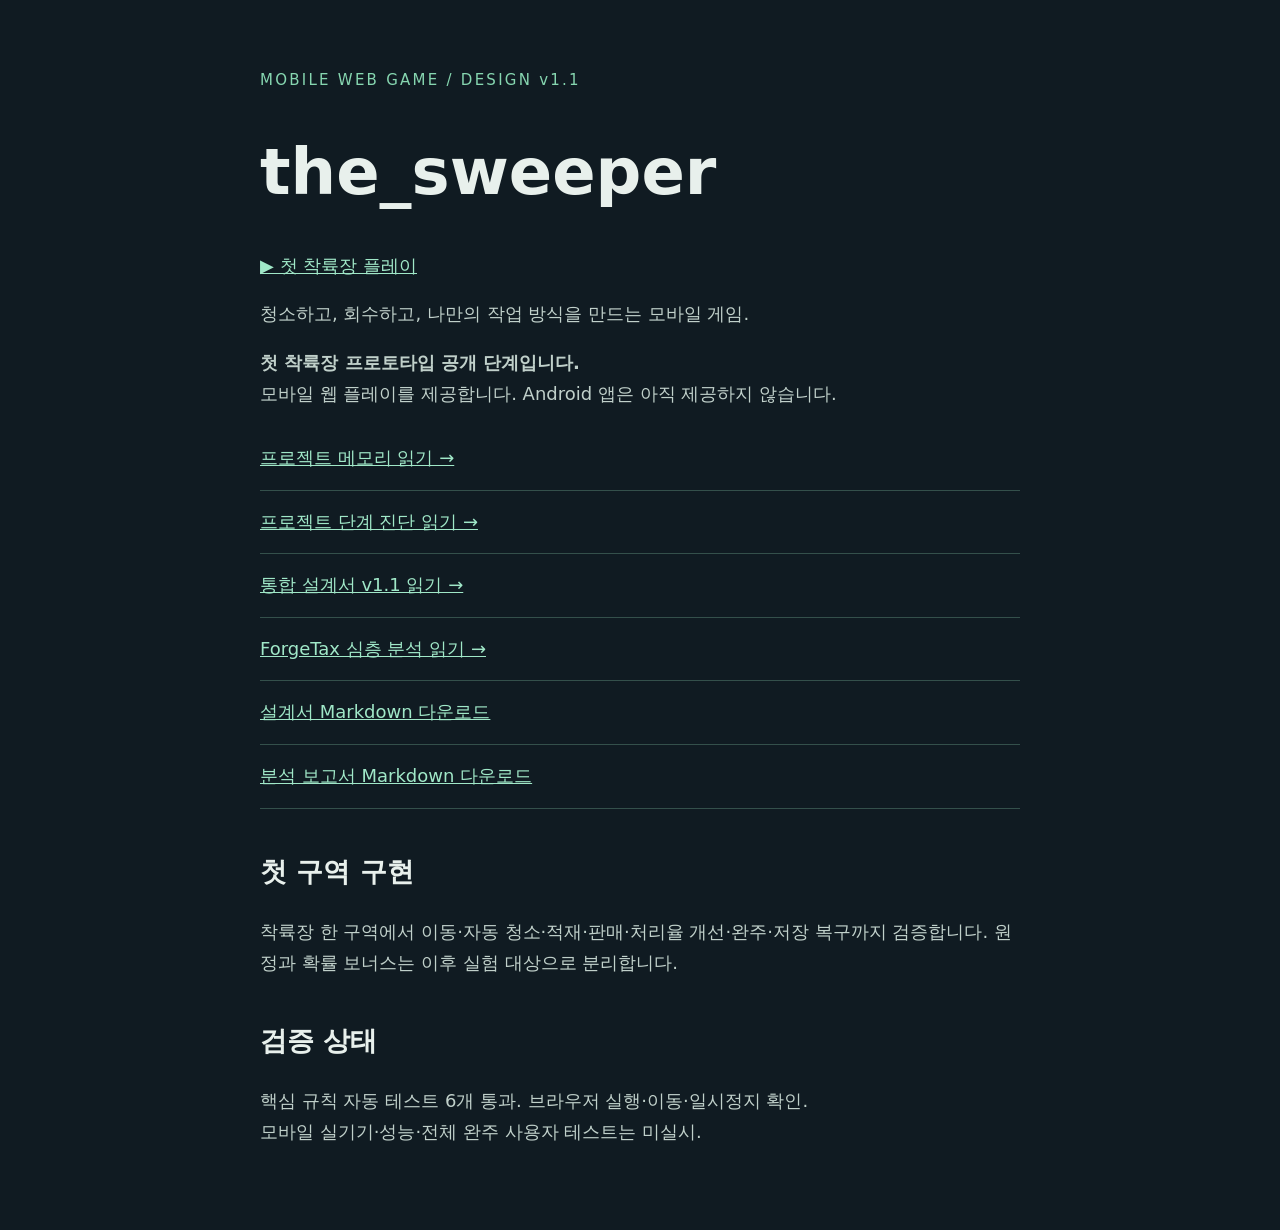
<file: index.html>
<!doctype html>
<html lang="ko"><head><meta charset="utf-8"><meta name="viewport" content="width=device-width,initial-scale=1"><title>the_sweeper — 설계 자료</title><style>body{margin:0;background:#101b22;color:#e8f0ec;font:18px/1.7 system-ui,sans-serif}main{max-width:760px;margin:auto;padding:64px 24px}small{color:#86d6b0;letter-spacing:.15em}h1{font-size:clamp(36px,8vw,64px);line-height:1.1}a{color:#a0e8c8}nav a{display:block;padding:16px 0;border-bottom:1px solid #34504b}section{margin-top:40px}p{color:#c0d0ca}</style></head><body><main><small>MOBILE WEB GAME / DESIGN v1.1</small><h1>the_sweeper</h1><p><a href="game/">▶ 첫 착륙장 플레이</a></p><p>청소하고, 회수하고, 나만의 작업 방식을 만드는 모바일 게임.</p><p><strong>첫 착륙장 프로토타입 공개 단계입니다.</strong><br>모바일 웹 플레이를 제공합니다. Android 앱은 아직 제공하지 않습니다.</p><nav aria-label="프로젝트 문서"><a href="docs/MEMORY.md">프로젝트 메모리 읽기 →</a><a href="docs/project-stage-report.md">프로젝트 단계 진단 읽기 →</a><a href="https://github.com/jflakeee/the_sweeper/blob/main/docs/moon_sweepers_benchmark_design.md">통합 설계서 v1.1 읽기 →</a><a href="https://github.com/jflakeee/the_sweeper/blob/main/docs/forgetax_deep_research.md">ForgeTax 심층 분석 읽기 →</a><a href="docs/moon_sweepers_benchmark_design.md" download>설계서 Markdown 다운로드</a><a href="docs/forgetax_deep_research.md" download>분석 보고서 Markdown 다운로드</a></nav><section><h2>첫 구역 구현</h2><p>착륙장 한 구역에서 이동·자동 청소·적재·판매·처리율 개선·완주·저장 복구까지 검증합니다. 원정과 확률 보너스는 이후 실험 대상으로 분리합니다.</p></section><section><h2>검증 상태</h2><p>핵심 규칙 자동 테스트 6개 통과. 브라우저 실행·이동·일시정지 확인.<br>모바일 실기기·성능·전체 완주 사용자 테스트는 미실시.</p></section></main></body></html>
</file>
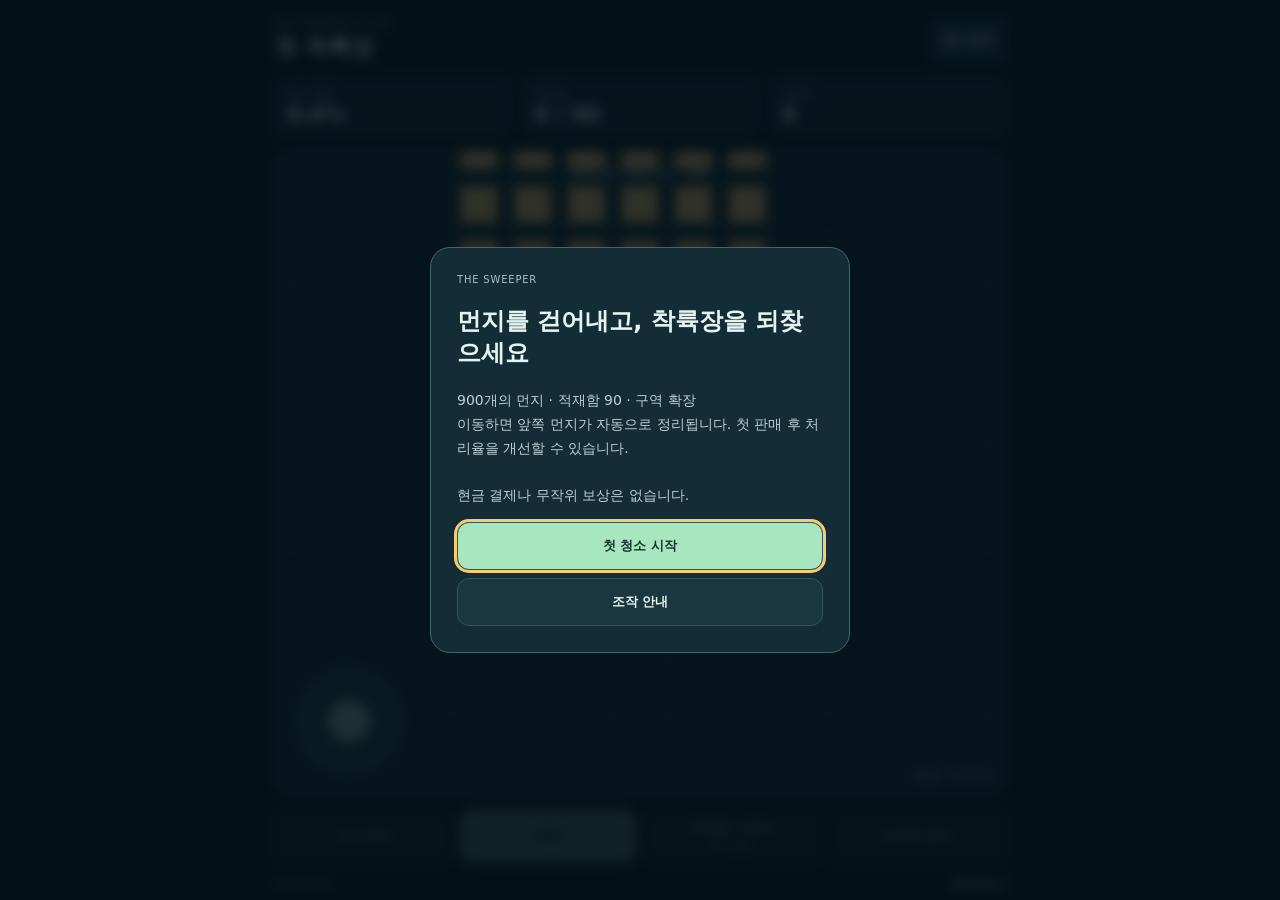
<file: game/index.html>
<!doctype html><html lang="ko"><meta charset="utf-8"><meta name="viewport" content="width=device-width,initial-scale=1,viewport-fit=cover"><meta name="theme-color" content="#10262d"><title>The Sweeper · 첫 착륙장</title><link rel="stylesheet" href="style.css"><body><main><header><div><small id="sector-label">THE SWEEPER / A-01</small><h1 id="sector-name">첫 착륙장</h1></div><button id="pause">일시정지</button></header><section class="stats"><div><small>청소 완료</small><strong id="progress">0%</strong></div><div><small>적재량</small><strong id="bag">0 / 90</strong></div><div><small>크레딧</small><strong id="wallet">0</strong></div></section><div class="field"><canvas aria-label="청소 구역. 방향키 또는 화면 조이스틱으로 이동"></canvas><div id="hint" role="status"></div><div id="stick" aria-label="이동 조이스틱"><span></span></div><div class="maplabel">착륙장 · 24 × 32</div></div><nav><button id="return">기지 복귀</button><button id="sell">판매</button><button id="upgrade">처리율 +20%<small>50 크레딧</small></button><button id="finish">마지막 정리</button><button id="next-sector" hidden>다음 구역 진입</button><button id="tool" hidden>넓은 빗자루 장착</button><button id="capacity-upgrade" hidden>적재량 135 · 150</button><button id="speed-upgrade" hidden>이동 속도 +10% · 150</button></nav><footer><span id="save">저장 준비 중</span><a href="../">설계 자료 ↗</a></footer></main><dialog><small>THE SWEEPER</small><h2 id="title"></h2><p id="message"></p><div id="actions"></div></dialog><script type="module" src="app.mjs"></script></body></html>
</file>
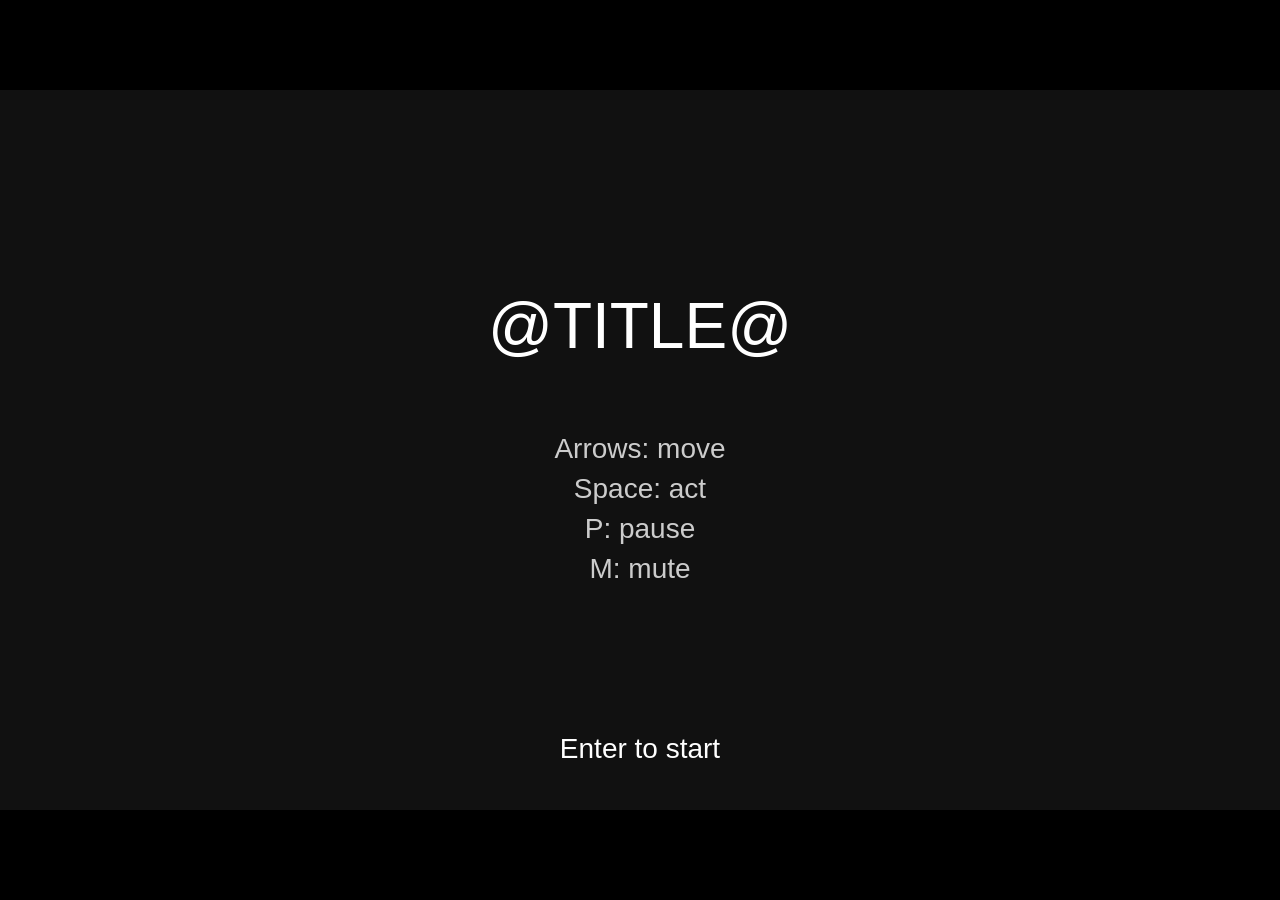
<file: .claude/docs/templates/one-shot-lean/index.html>
<!doctype html>
<!-- PROTOTYPE - NOT FOR PRODUCTION -->
<!-- Question: @QUESTION@ -->
<!-- Date: @DATE@ -->
<html lang="en">
<head>
<meta charset="utf-8">
<meta name="viewport" content="width=device-width, initial-scale=1">
<title>@TITLE@</title>
<style>
  html, body { margin: 0; height: 100%; background: #000; overflow: hidden; }
  body { font-variant-numeric: tabular-nums; }
  canvas { display: block; margin: 0 auto; }
</style>
</head>
<body>
<canvas id="game"></canvas>
<script src="config.js"></script>
<script>
'use strict';
// The one-shot's starter: only what the checks read. Keep the fixed step, the clock hook,
// window.game and the play and figures scenes. Everything else is the game's own: replace
// what is marked "the game", and draw every figure in the brief's look, in 2D or with three.js.

// ---- Built to be checked ----------------------------------------------------------------
const params = new URLSearchParams(location.search);
const tune = new Proxy({}, { get: (_, k) => CONFIG[k].value }); // live: tune.speed is CONFIG.speed.value
const STEP = 1 / 60;            // simulation step in seconds; motion is per second, never per frame
const W = 1280, H = 720;        // logical size; a pixel look lowers it and sets PIXEL
const PIXEL = false;            // pixel looks: whole-number scale, no smoothing
const FONT = 'sans-serif';      // the brief's look picks the type
const TITLE = '@TITLE@';
const CONTROLS = ['Arrows: move', 'Space: act', 'P: pause', 'M: mute']; // shown on the title screen
const clock = window.GAME_CLOCK || { now: () => performance.now() / 1000 }; // a check may inject one
const CHEAP = params.get('render') === 'cheap'; // a headless shot or check: 3D draws cheap; players never see it
let seed;
function rng() { // mulberry32; every gameplay random call reads this, never Math.random
  seed = (seed + 0x6D2B79F5) | 0;
  let t = Math.imul(seed ^ (seed >>> 15), seed | 1);
  t ^= t + Math.imul(t ^ (t >>> 7), t | 61);
  return ((t ^ (t >>> 14)) >>> 0) / 4294967296;
}
const events = []; // window.game.events: anything the game wants a run to see

// ---- Screen ---------------------------------------------------------------------------
const canvas = document.getElementById('game');
const ctx = canvas.getContext('2d');
function fit() { // fills the window at any size and pixel ratio
  const k = Math.min(innerWidth / W, innerHeight / H);
  const s = PIXEL ? Math.max(1, Math.floor(k)) : k;
  const r = PIXEL ? 1 : s * (devicePixelRatio || 1);
  canvas.width = Math.round(W * r); canvas.height = Math.round(H * r);
  canvas.style.width = Math.round(W * s) + 'px'; canvas.style.height = Math.round(H * s) + 'px';
  canvas.style.marginTop = Math.max(0, Math.floor((innerHeight - H * s) / 2)) + 'px';
  canvas.style.imageRendering = PIXEL ? 'pixelated' : 'auto';
  ctx.setTransform(r, 0, 0, r, 0, 0); ctx.imageSmoothingEnabled = !PIXEL;
}
addEventListener('resize', fit); fit();
function clear(c) { ctx.fillStyle = c; ctx.fillRect(0, 0, W, H); }
function text(s, x, y, size, c, align = 'center') {
  ctx.fillStyle = c; ctx.font = `${size}px ${FONT}`; ctx.textAlign = align;
  ctx.textBaseline = 'middle'; ctx.fillText(s, x, y);
}

// ---- Input: keys by position (event.code), OS key repeat ignored ------------------------
const down = new Set(), hit = new Set();
const pressed = code => hit.has(code); // true for one step after the key goes down
addEventListener('keydown', e => {
  startAudio();
  if (!e.repeat) { down.add(e.code); hit.add(e.code); }
  if (e.code === 'Space' || e.code.startsWith('Arrow')) e.preventDefault();
});
addEventListener('keyup', e => down.delete(e.code));
addEventListener('pointerdown', () => startAudio());
addEventListener('blur', () => down.clear());

// ---- Audio: started on first input, mute on M --------------------------------------------
let audio = null, muted = false;
function startAudio() {
  if (!audio) {
    const ac = window.GAME_AUDIO || new (window.AudioContext || window.webkitAudioContext)(); // a check may inject one
    const out = ac.createGain(); out.gain.value = muted ? 0 : tune.volume;
    out.connect(ac.destination); audio = { ac, out };
  }
  if (audio.ac.state === 'suspended') audio.ac.resume();
}
function setMuted(m) { muted = m; if (audio) audio.out.gain.value = m ? 0 : tune.volume; }
addEventListener('tune', () => setMuted(muted)); // the tweak panel (an add-on), when added, moved a value: the volume follows
function tone(freq, dur, type = 'square', vol = 0.3) {
  if (!audio || muted) return;
  const t = audio.ac.currentTime, o = audio.ac.createOscillator(), g = audio.ac.createGain();
  o.type = type; o.frequency.value = freq;
  g.gain.setValueAtTime(vol, t); g.gain.exponentialRampToValueAtTime(0.001, t + dur);
  o.connect(g).connect(audio.out); o.start(t); o.stop(t + dur);
}

// ---- Scenes: keep only the day-one screens the brief calls for ----------------------------
// title: always. pause: real-time games. over: hard failure. results: a game with an end.
// figures: every enemy kind and unit side by side, for the outline check (?scene=figures).
// The checks look for play by name.
let scene, state;
function reset() {
  seed = Number(params.get('seed')) || CONFIG.seed;
  // state.gained: what this run gained or learned, the high the ending shows.
  state = { t: 0, score: 0, gained: '' }; // the game
}
const scenes = {
  figures: {
    update(dt) { state.t += dt; },
    draw() { clear('#000'); /* the game: each enemy kind and unit, its name under it, in play's look */ },
  },
  title: {
    update() { if (pressed('Enter') || pressed('Space')) { reset(); scene = 'play'; } },
    draw() {
      clear('#111'); text(TITLE, W / 2, H / 3, 64, '#fff');
      CONTROLS.forEach((c, i) => text(c, W / 2, H / 2 + i * 40, 28, '#ccc'));
      text('Enter to start', W / 2, H - 60, 28, '#fff');
    },
  },
  play: {
    update(dt) {
      if (pressed('KeyP') || pressed('Escape')) { scene = 'pause'; return; }
      state.t += dt; // the game
    },
    draw() {
      clear('#000'); /* the game: the world, every figure drawn in the brief's look */
      text(`${state.score}`, 24, 32, 28, '#fff', 'left'); /* the HUD */
    },
  },
  pause: {
    update() { if (pressed('KeyP') || pressed('Escape')) scene = 'play'; },
    draw() { scenes.play.draw(); text('Paused', W / 2, H / 2, 48, '#fff'); },
  },
  over: {
    update() { if (pressed('KeyR') || pressed('Enter')) { reset(); scene = 'play'; } },
    draw() {
      scenes.play.draw(); text(state.gained || 'Game over', W / 2, H / 2 - 24, 48, '#fff');
      text('R to restart', W / 2, H / 2 + 40, 28, '#ccc');
    },
  },
  results: {
    update() { if (pressed('Enter')) { reset(); scene = 'play'; } },
    draw() {
      scenes.play.draw(); text(state.gained || `Score ${state.score}`, W / 2, H / 2 - 24, 48, '#fff');
      text(`Score ${state.score}: Enter to play again`, W / 2, H / 2 + 40, 28, '#ccc');
    },
  },
};

// ---- Loop: fixed step, frame time clamped ---------------------------------------------
function step() {
  if (pressed('KeyM')) { setMuted(!muted); hit.delete('KeyM'); }
  scenes[scene].update(STEP); hit.clear();
}
let last, acc = 0, ALPHA = 1; // ALPHA: how far the frame is between the last two steps
function tick() {
  const now = clock.now();
  acc += Math.min(now - last, 0.25); last = now; // a stall never fast-forwards the game
  while (acc >= STEP) { step(); acc -= STEP; }
  ALPHA = acc / STEP; // draw between steps, so the view never judders
  drawFrame();
}
function drawFrame() { scenes[scene].draw(); }
function frame() { tick(); requestAnimationFrame(frame); }
// A headless browser on a time budget runs timers but almost no animation frames: a timer
// ticks when no frame has come for 100 ms on a visible page; a hidden tab stays paused.
function timer() { if (document.visibilityState === 'visible' && clock.now() - last > 0.1) tick(); }

// ---- What a check can read and drive (?manual=1 stops the loop; players never see it) ----
window.game = {
  get scene() { return scene; },
  get state() { return state; },
  press(code) { hit.add(code); },
  hold(code, on) { on ? down.add(code) : down.delete(code); },
  get events() { return events; }, // the loop steps; a check empties it
  step(n = 1, draw = true, alpha = 1) {
    for (let i = 0; i < n; i++) step();
    if (draw) { ALPHA = alpha; drawFrame(); }
  },
};

reset();
scene = params.get('scene') || 'title';
last = clock.now();
if (params.get('manual') === '1') drawFrame();
else { requestAnimationFrame(frame); setInterval(timer, 50); }
</script>
</body>
</html>
</file>
<file: game/style.css>
*{box-sizing:border-box}body{margin:0;background:#08171e;color:#e4f4f0;font-family:system-ui,sans-serif}main{max-width:760px;height:100dvh;min-height:540px;margin:auto;display:flex;flex-direction:column;padding:16px 14px max(10px,env(safe-area-inset-bottom));gap:12px}header{display:flex;align-items:center;justify-content:space-between}small{display:block;font-size:10px;letter-spacing:.08em;color:#a6c4c8}h1{font-size:23px;margin:4px 0 0}button{font:inherit;font-size:13px;font-weight:650;min-height:48px;border:1px solid #31535d;border-radius:12px;background:#1a3741;color:#e4f4f0;padding:10px;cursor:pointer}button:disabled{opacity:.4;cursor:default}button:hover:enabled{border-color:#a1e8be}button:focus-visible,a:focus-visible{outline:3px solid #f8cc72}.stats{display:grid;grid-template-columns:repeat(3,1fr);gap:10px}.stats>div{background:#142c36;border:1px solid #28454d;border-radius:12px;padding:10px 12px}strong{display:block;font-size:21px;margin-top:2px}.field{position:relative;flex:1;min-height:240px;overflow:hidden;border:1px solid #31505a;border-radius:20px;background:#10262d}canvas{display:block;width:100%;height:100%}#hint{position:absolute;top:14px;left:12px;right:12px;text-align:center;font-size:12px;color:#e9f7e9;pointer-events:none}#stick{touch-action:none;position:absolute;bottom:22px;left:22px;width:104px;height:104px;border-radius:50%;background:#8ab9bd22;border:1px solid #94cbcc66;display:grid;place-items:center;user-select:none}#stick span{width:42px;height:42px;border-radius:50%;background:#b6e8ceaa;pointer-events:none}.maplabel{position:absolute;bottom:12px;right:14px;font-size:10px;color:#88a8ac}nav{display:grid;grid-template-columns:repeat(4,1fr);gap:6px}nav small{font-size:9px;margin-top:3px;letter-spacing:0}#sell{background:#a7e6be;color:#12342a}footer{display:flex;justify-content:space-between;font-size:10px;color:#88a8ac}a{color:#b6e8ce}dialog{width:min(90vw,420px);border:1px solid #44676c;border-radius:20px;background:#142c36;color:#e4f4f0;padding:26px}dialog::backdrop{background:#031017cc;backdrop-filter:blur(6px)}dialog h2{font-size:24px}dialog p{white-space:pre-line;color:#b9d1d4;line-height:1.7;font-size:14px}#actions{display:grid;gap:8px}#actions button:first-child{background:#a7e6be;color:#12342a}

/* Compact mobile layout: retain touch targets and allow overflow rather than clip. */
@media (max-width:480px){main{padding-top:max(10px,env(safe-area-inset-top));padding-left:max(10px,env(safe-area-inset-left));padding-right:max(10px,env(safe-area-inset-right));gap:8px}.stats{gap:6px}.stats>div{padding:8px;min-width:0}strong{font-size:18px}nav{grid-template-columns:repeat(2,minmax(0,1fr))}nav button{min-width:0}dialog{max-height:calc(100dvh - 24px);overflow:auto;padding:18px}}
@media (orientation:landscape) and (max-height:500px){main{height:auto;min-height:100dvh;display:grid;grid-template-columns:minmax(0,1fr) minmax(150px,26%);grid-template-rows:auto auto minmax(200px,1fr) auto;gap:8px;padding:8px max(10px,env(safe-area-inset-right)) max(8px,env(safe-area-inset-bottom)) max(10px,env(safe-area-inset-left))}header,.stats,footer{grid-column:1/-1}.field{min-height:200px}nav{grid-template-columns:1fr;align-content:center}dialog{max-height:calc(100dvh - 20px);overflow:auto;padding:16px}}
</file>
